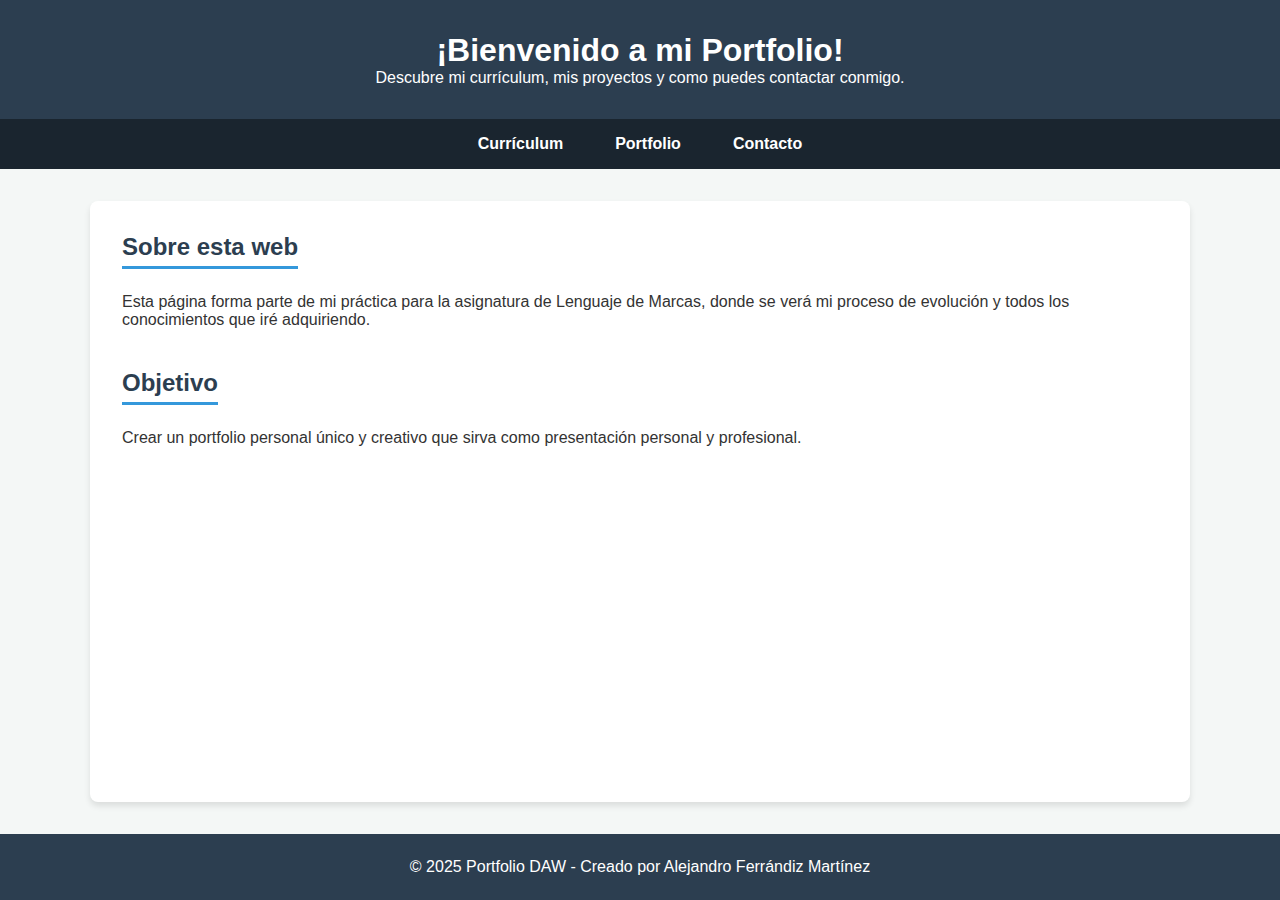
<file: index.html>
<!DOCTYPE html>
<html lang="en">
<head>
    <meta charset="UTF-8">
    <meta name="viewport" content="width=device-width, initial-scale=1.0">
    <link rel="stylesheet" href="estilos/style_portfolio.css">
    <title>Introducción</title>
</head>
<body>

      <!-- ESTA ES LA CABECERA -->
    <header>
        <h1>¡Bienvenido a mi Portfolio!</h1>
        <p>Descubre mi currículum, mis proyectos y como puedes contactar conmigo.</p>
    </header>

    <!-- ESTA ES LA NAVEGACIÓN PRINCIPAL -->
    <nav>
        <ul>
            <li><a href="curriculum.html">Currículum</a></li>
            <li><a href="portfolio.html">Portfolio</a></li>
            <li><a href="contacto.html">Contacto</a></li>
        </ul>
    </nav>

    <main>
        <section>
            <h2>Sobre esta web</h2>
            <p>Esta página forma parte de mi práctica para la asignatura de Lenguaje de Marcas, donde se verá mi proceso de evolución y todos los conocimientos que iré adquiriendo.</p>
        </section>

        <section>
            <h2>Objetivo</h2>
            <p>Crear un portfolio personal único y creativo que sirva como presentación personal y profesional.</p>
        </section>
    </main>

   
    <!-- ESTE ES EL PIE DE PÁGINA -->
     <footer>
        <p>© 2025 Portfolio DAW - Creado por Alejandro Ferrándiz Martínez</p>
     </footer>
    
</body>
</html>
</file>
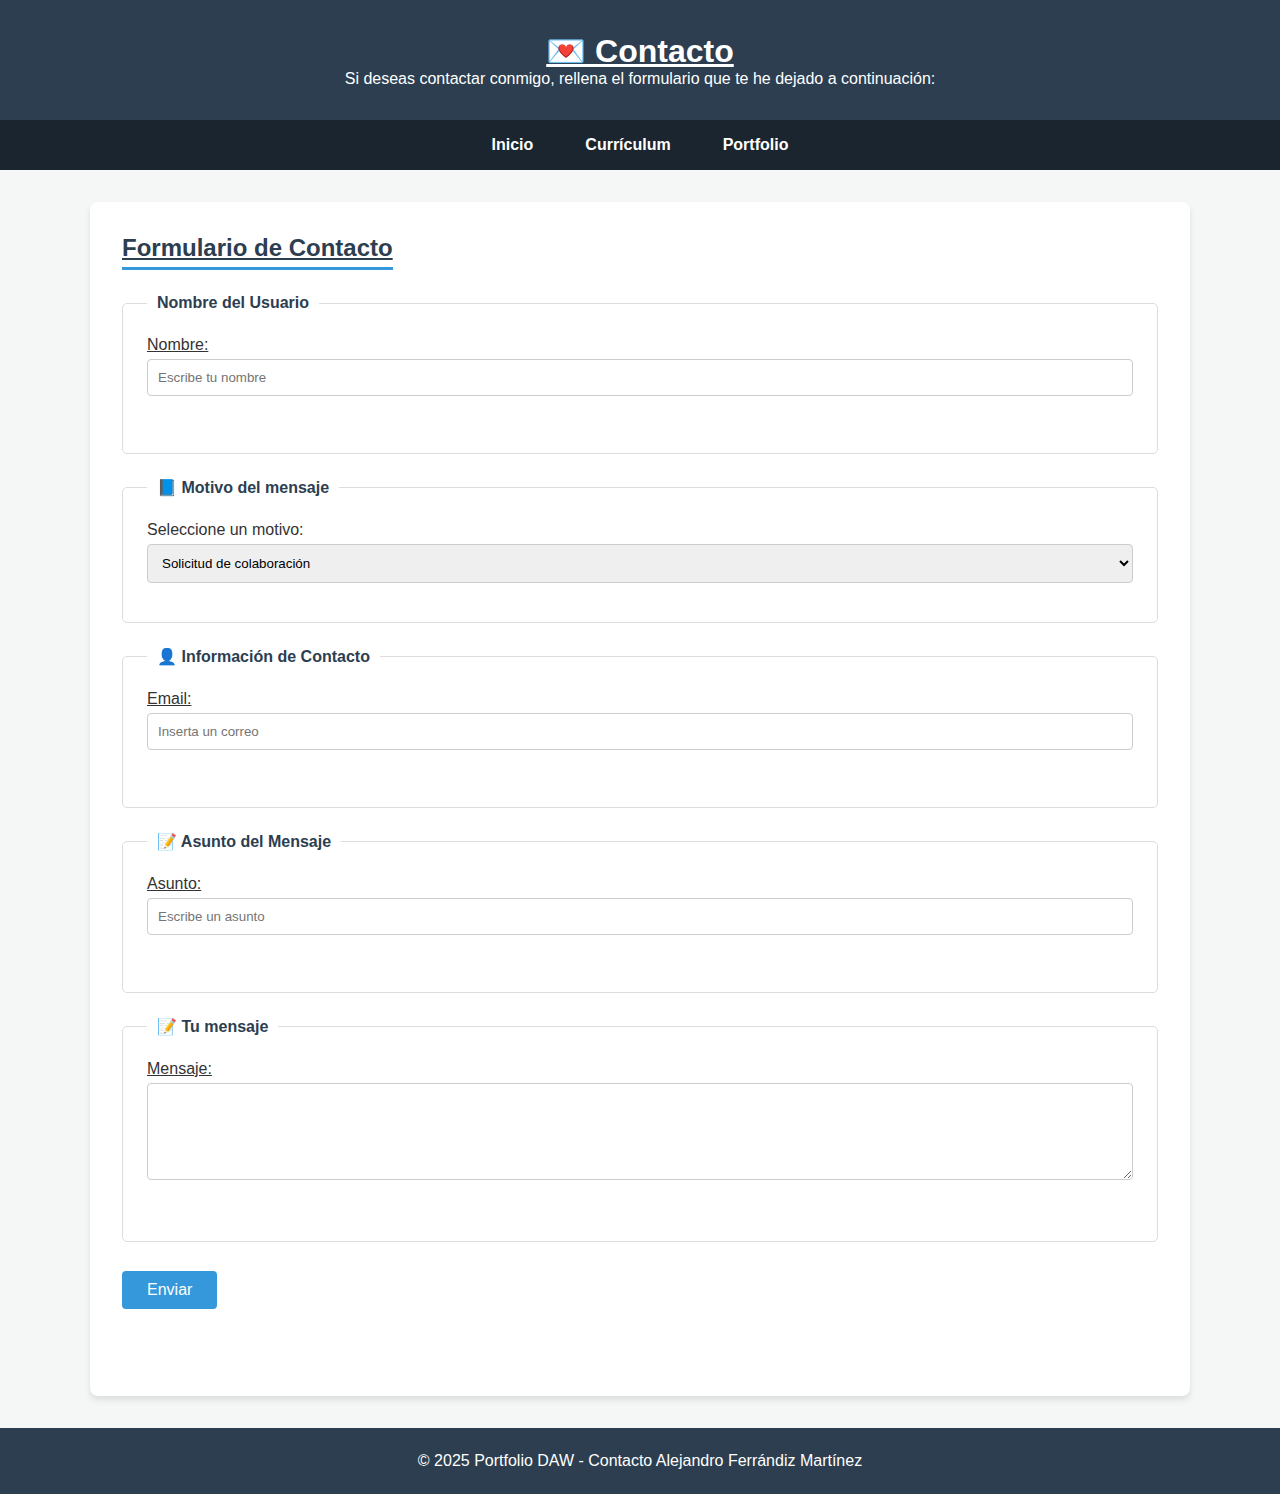
<file: contacto.html>
<!DOCTYPE html>
<html lang="en">
<head>
    <meta charset="UTF-8">
    <meta name="viewport" content="width=device-width, initial-scale=1.0">
    <link rel="stylesheet" href="estilos/style_portfolio.css">
    <title>Formulario de Contacto</title>
</head>
<body>
    <!-- CABECERA -->
    <header>
        <h1><u>💌 Contacto</u></h1>
        <p>Si deseas contactar conmigo, rellena el formulario que te he dejado a continuación:</p>
    </header>

    <!-- NAVEGACIÓN PRINCIPAL -->
    <nav>
        <ul>
            <li><a href="index.html">Inicio</a></li>
            <li><a href="curriculum.html">Currículum</a></li>
            <li><a href="portfolio.html">Portfolio</a></li>
        </ul>
    </nav>

    <main>
        <section>
            <h2><u>Formulario de Contacto</u></h2>
            <form action="guardar_datos.php" method="post">
                <!-- NOMBRE -->
            <fieldset>
                <legend>Nombre del Usuario</legend>
                <label for="nombre"><u>Nombre:</u></label><br>
                <input type="text" id="nombre" name="nombre" placeholder="Escribe tu nombre"><br><br>
            </fieldset>

            <!-- USAMOS FIELDSET PARA MEJORAR EL VISUAL DE LA WEB -->
            
            <fieldset>
                <legend>📘 Motivo del mensaje</legend>
                <label for="motivo"<strong>Seleccione un motivo:</strong></label><br>
                <select id="motivo" name="motivo">
                    <option value="colaboración">Solicitud de colaboración</option>
                    <option value="sugerencia">Propuestas o sugerencias</option>
                    <option value="trabajo">Oferta de trabajo</option>
                    <option value="otro">Otro motivo</option>
                </select>
            </fieldset>
                <!-- CORREO -->
            <fieldset>
                <legend>👤 Información de Contacto</legend>
                <label for="email"><u>Email:</u></label><br>
                <input type="email" id="email" name="email" placeholder="Inserta un correo"><br><br>
            </fieldset>

                <!-- ASUNTO -->
            <fieldset>
                <legend>📝 Asunto del Mensaje</legend>
                <label for="asunto"><u>Asunto:</u></label><br>
                <input type="text" id="asunto" name="asunto" placeholder="Escribe un asunto"><br><br>
            </fieldset>
                <!-- MENSAJE -->
            <fieldset>
                <legend>📝 Tu mensaje</legend>
                <label for="mensaje"><u>Mensaje:</u></label><br>
                <textarea id="mensaje" name="mensaje" rows="5" required></textarea><br><br>
            </fieldset>
                <input type="submit" value="Enviar">

            </form>
        </section>
    </main>

    <!-- PIE DE PÁGINA -->
    <footer>
        <p>© 2025 Portfolio DAW - Contacto Alejandro Ferrándiz Martínez</p>
    </footer>
    
</body>
</html>
</file>
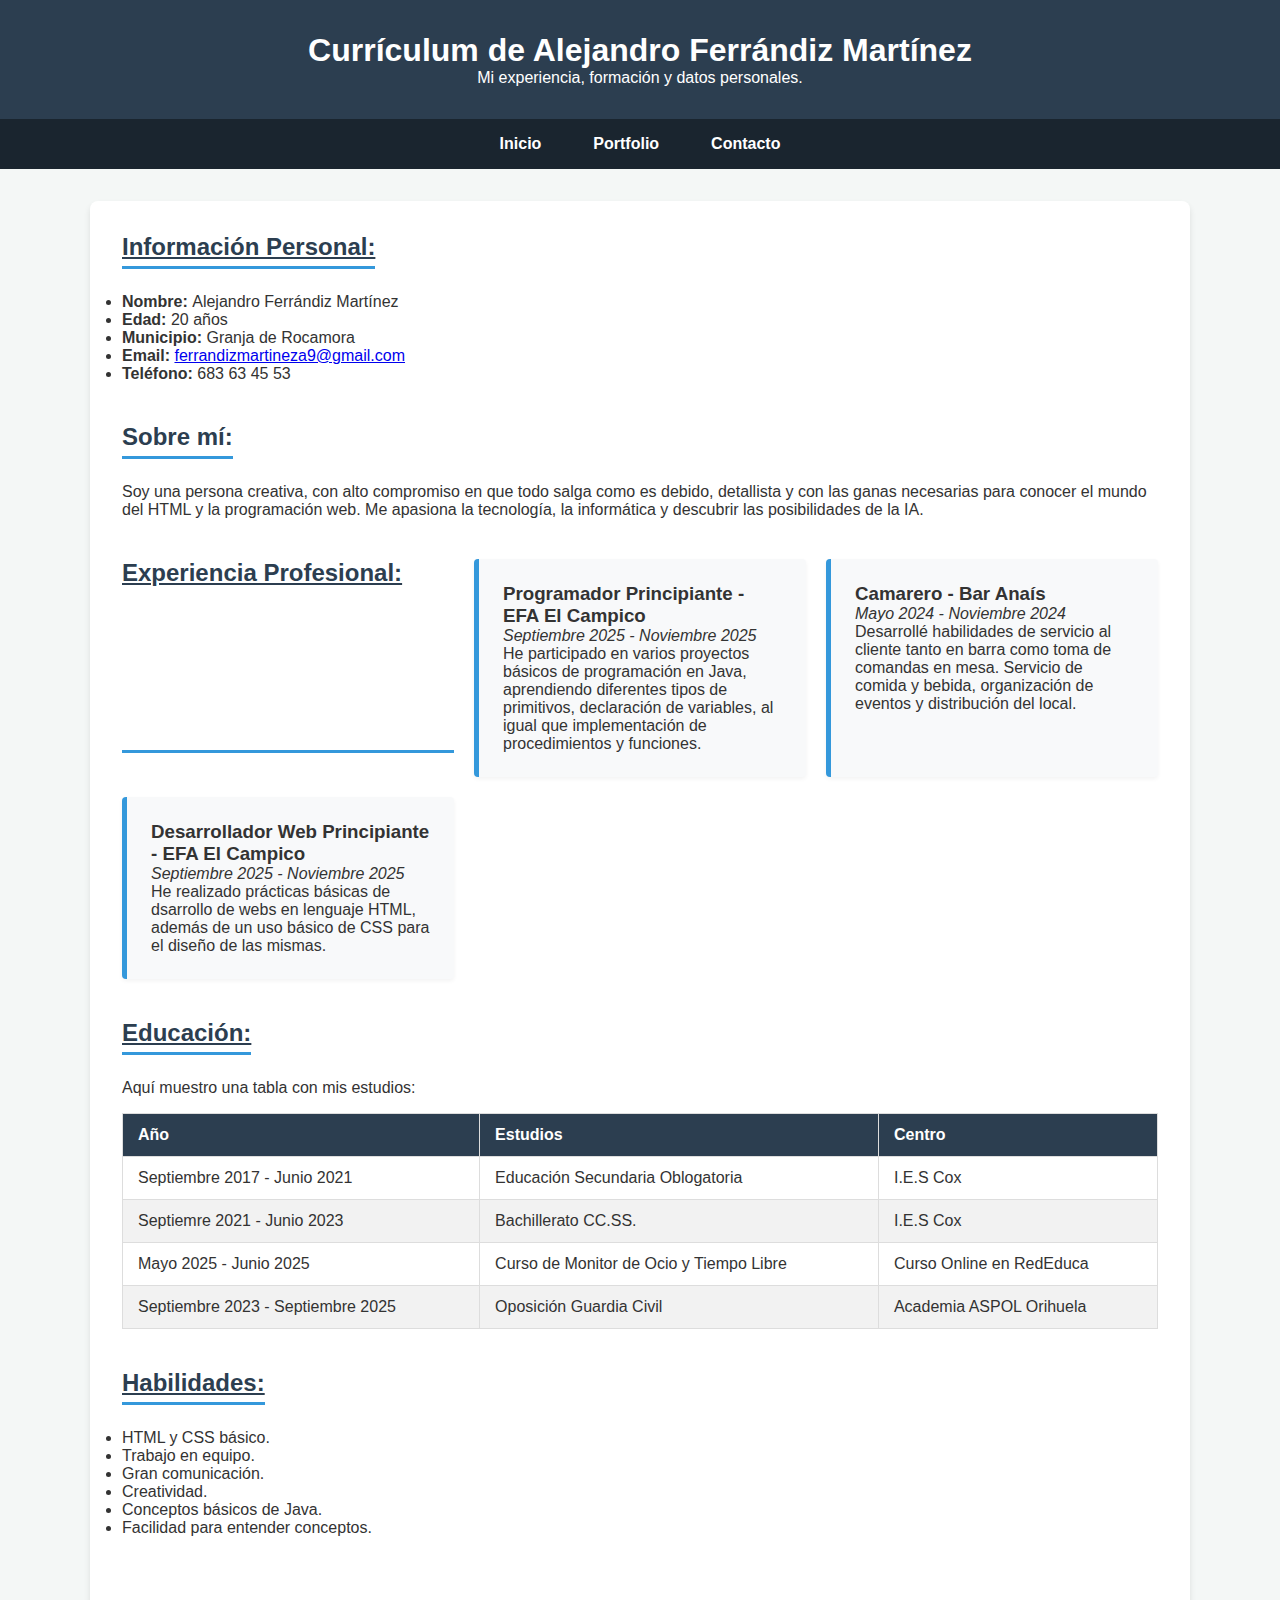
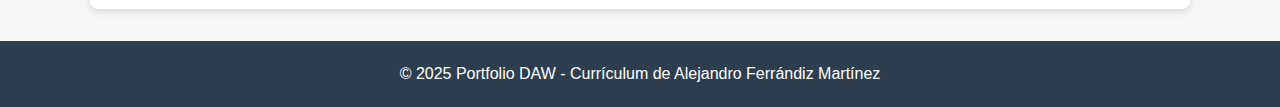
<file: curriculum.html>
<!DOCTYPE html>
<html lang="en">
<head>
    <meta charset="UTF-8">
    <meta name="viewport" content="width=device-width, initial-scale=1.0">
    <link rel="stylesheet" href="estilos/style_portfolio.css">
    <title>Mi Currículum</title>
</head>
<body>

    <!-- VOLVEMOS A CREAR UNA CABECERA INICIAL -->
    <header>
        <h1>Currículum de Alejandro Ferrándiz Martínez</h1>
        <p>Mi experiencia, formación y datos personales.</p>
    </header>

    <!-- UNA NUEVA NAVEGACIÓN -->
    <nav>
        <ul>
            <li><a href="index.html">Inicio</a></li>
            <li><a href="portfolio.html">Portfolio</a></li>
            <li><a href="contacto.html">Contacto</a></li>
        </ul>
    </nav>

    <main> <!-- UN POCO DE INFORMACIÓN PERSONAL -->
        <section>
            <h2><u>Información Personal:</u></h2>
            <ul>
                <li><strong>Nombre: </strong>Alejandro Ferrándiz Martínez</li>
                <li><strong>Edad: </strong>20 años</li>
                <li><strong>Municipio: </strong>Granja de Rocamora</li>
                <li><strong>Email: </strong><a href="mailto:ferrandizmartineza9@gmail.com">ferrandizmartineza9@gmail.com</a></li>
                <li><strong>Teléfono: </strong>683 63 45 53</li>
            </ul>
        </section>

        <!-- BREVE TEXTO SOBRE MÍ -->
        <section>
            <h2>Sobre mí: </h2>
            <p>Soy una persona creativa, con alto compromiso en que todo salga como es debido, detallista y con las ganas necesarias para conocer el mundo del HTML y la programación web. Me apasiona la tecnología, la informática y descubrir las posibilidades de la IA.</p>
        </section>

        <!-- EXPERIENCIA PERSONAL -->
        <section>
            <h2><u>Experiencia Profesional:</u></h2>
            <article>
                <h3>Programador Principiante - EFA El Campico</h3>
                <p><em>Septiembre 2025 - Noviembre 2025</em></p>
                <p>He participado en varios proyectos básicos de programación en Java, aprendiendo diferentes tipos de primitivos, declaración de variables, al igual que implementación de procedimientos y funciones.</p>
            </article>

            <article>
                <h3>Camarero - Bar Anaís</h3>
                <p><em>Mayo 2024 - Noviembre 2024</em></p>
                <p>Desarrollé habilidades de servicio al cliente tanto en barra como toma de comandas en mesa. Servicio de comida y bebida, organización de eventos y distribución del local.</p>
            </article>

            <article>
                <h3>Desarrollador Web Principiante - EFA El Campico</h3>
                <p><em>Septiembre 2025 - Noviembre 2025</em></p>
                <p>He realizado prácticas básicas de dsarrollo de webs en lenguaje HTML, además de un uso básico de CSS para el diseño de las mismas.   </p>
            </article>
        </section>

        <!-- TABLA CON MIS ESTUDIOS -->
        <section>
            <h2><u>Educación:</u></h2>
            <p>Aquí muestro una tabla con mis estudios:</p>
            <table border="1" cellpadding="8">
                <thead>
                    <tr>
                        <th>Año</th>
                        <th>Estudios</th>
                        <th>Centro</th>
                    </tr>
                </thead>
                <tbody>
                    <tr>
                        <td>Septiembre 2017 - Junio 2021</td>
                        <td>Educación Secundaria Oblogatoria</td>
                        <td>I.E.S Cox</td>
                    </tr>
                    <tr>
                        <td>Septiemre 2021 - Junio 2023</td>
                        <td>Bachillerato CC.SS.</td>
                        <td>I.E.S Cox</td>
                    </tr>
                    <tr>
                        <td>Mayo 2025 - Junio 2025</td>
                        <td>Curso de Monitor de Ocio y Tiempo Libre</td>
                        <td>Curso Online en RedEduca</td>
                    </tr>
                    <tr>
                        <td>Septiembre 2023 - Septiembre 2025</td>
                        <td>Oposición Guardia Civil</td>
                        <td>Academia ASPOL Orihuela</td>
                    </tr>
                </tbody>
            </table>
        </section>

        <section>
            <h2><u>Habilidades:</u></h2>
            <ul>
                <li>HTML y CSS básico.</li>
                <li>Trabajo en equipo.</li>
                <li>Gran comunicación.</li>
                <li>Creatividad.</li>
                <li>Conceptos básicos de Java.</li>
                <li>Facilidad para entender conceptos.</li>
            </ul>
        </section>
    </main>

    <!-- PIE DE PÁGINA -->
    <footer>
        <p>© 2025 Portfolio DAW - Currículum de Alejandro Ferrándiz Martínez</p>
    </footer>


    
</body>
</html>
</file>
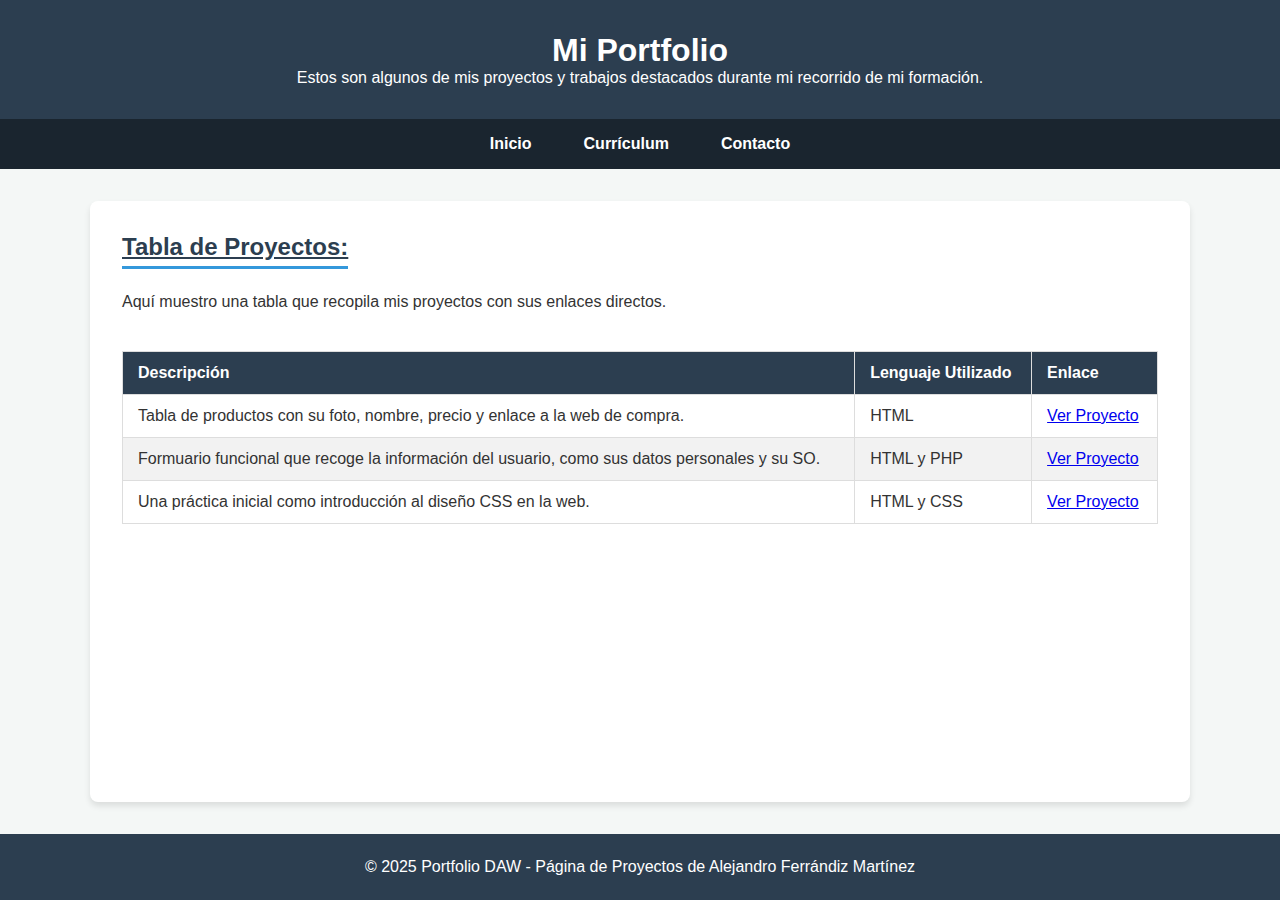
<file: portfolio.html>
<!DOCTYPE html>
<html lang="en">
<head>
    <meta charset="UTF-8">
    <meta name="viewport" content="width=device-width, initial-scale=1.0">
    <link rel="stylesheet" href="estilos/style_portfolio.css">
    <title>Portfolio</title>
</head>
<body>
    <!-- CABECERA -->
    <header>
        <h1>Mi Portfolio</h1>
        <p>Estos son algunos de mis proyectos y trabajos destacados durante mi recorrido de mi formación.</p>
    </header>

    <!-- NAVEGACIÓN PRINCIPAL -->
    <nav>
        <ul>
            <li><a href="index.html">Inicio</a></li>
            <li><a href="curriculum.html">Currículum</a></li>
            <li><a href="contacto.html">Contacto</a></li>
        </ul>
    </nav>
<!-- CONTENIDO PRINCIPAL -->
    <main>
        <section>
            <h2><u>Tabla de Proyectos:</u></h2>
            <p>Aquí muestro una tabla que recopila mis proyectos con sus enlaces directos.</p>
        </section>
        <!-- TABLA CON MIS PROYECTOS -->
        <section>
            <table border="1" cellpadding="8">
                <thead>
                    <tr>
                    <th>Descripción</th>
                    <th>Lenguaje Utilizado</th>
                    <th>Enlace</th>
                    </tr>
                </thead>
                <tbody>
                    <tr> <!-- PROYECTO 1 -->
                        <td>Tabla de productos con su foto, nombre, precio y enlace a la web de compra.</td>
                        <td>HTML</td>
                        <td><a href="proyectos_portfolio/tabla.html">Ver Proyecto</a></td>
                    </tr>
                    <tr> <!-- PROYECTO 2 -->
                        <td>Formuario funcional que recoge la información del usuario, como sus datos personales y su SO.</td>
                        <td>HTML y PHP</td>
                        <td><a href="proyectos_portfolio/formulario.html">Ver Proyecto</a></td>
                    </tr>
                    <tr> <!-- PROYECTO 3 -->
                        <td>Una práctica inicial como introducción al diseño CSS en la web.</td>
                        <td>HTML y CSS</td>
                        <td><a href="proyectos_portfolio/ejemplo_estilo.html">Ver Proyecto</a></td>
                    </tr>
                </tbody>
            </table>

        </section>
    </main>

    <!-- PIE DE PÁGINA -->
    <footer>
        <p>© 2025 Portfolio DAW - Página de Proyectos de Alejandro Ferrándiz Martínez</p>
    </footer>
    
</body>
</html>
</file>
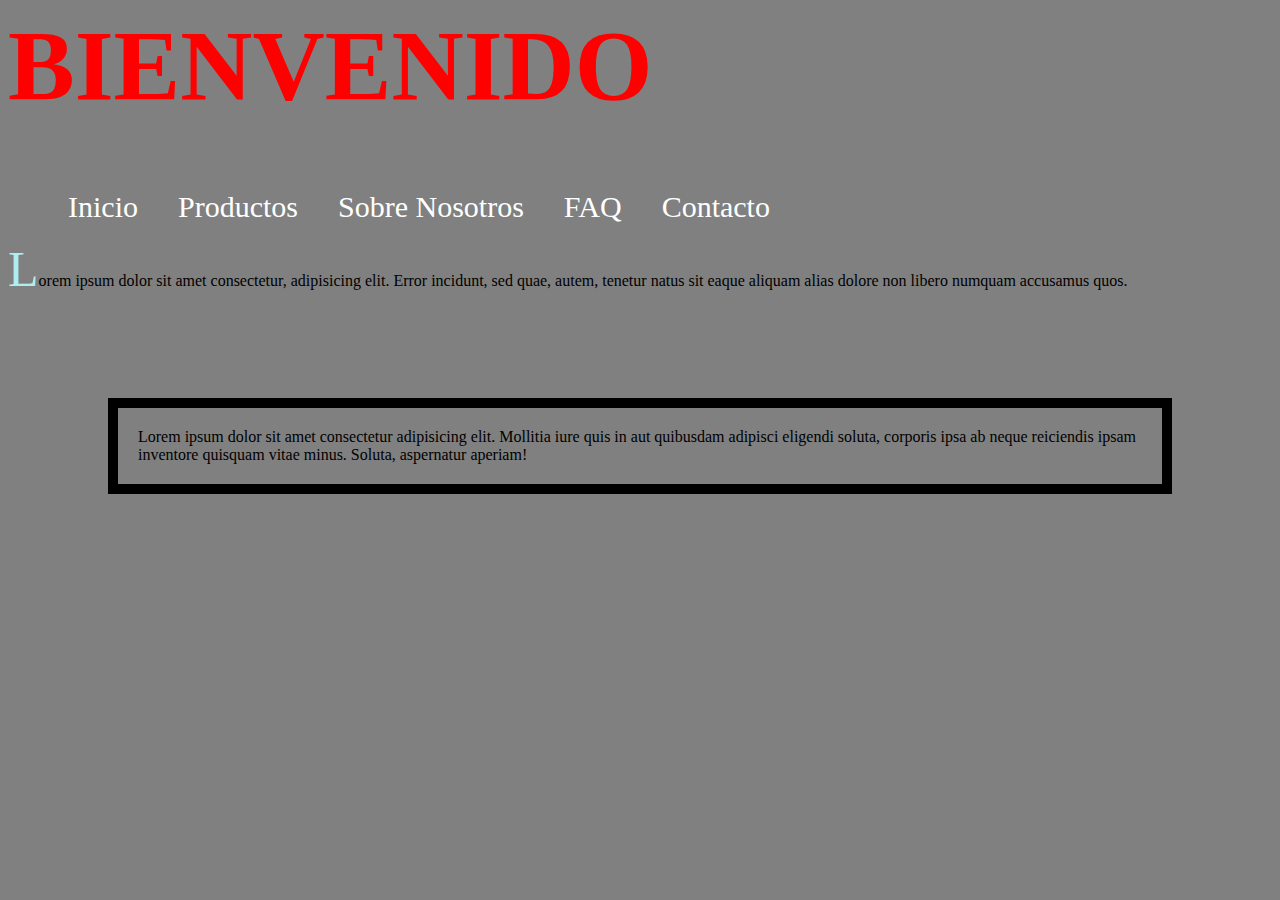
<file: proyectos_portfolio/ejemplo_estilo.html>
<!DOCTYPPE html>
<html lang="en">
<head>
    <meta charset="UTF-8">
    <meta name="viewport" content="width=device-width, initial-scale=1.0">
    <title>Sample HTML Document</title>
    <link rel="stylesheet" href="style/ejemplo.css">
</head>

<body>
    <h1>BIENVENIDO</h1>

    <nav>
        <ul class="navegacion">
            <li><a href="">Inicio</a></li>
            <li><a href="">Productos</a></li>
            <li><a href="">Sobre Nosotros</a></li>
            <li><a href="">FAQ</a></li>
            <li><a href="">Contacto</a></li>
        </ul>
    </nav>

    <p class="lorem">Lorem ipsum dolor sit amet consectetur, adipisicing elit. Error incidunt, sed quae, autem, tenetur natus sit eaque aliquam alias dolore non libero numquam accusamus quos.</p>
    
    <p class="caja">Lorem ipsum dolor sit amet consectetur adipisicing elit. Mollitia iure quis in aut quibusdam adipisci eligendi soluta, corporis ipsa ab neque reiciendis ipsam inventore quisquam vitae minus. Soluta, aspernatur aperiam!</p>



</body>
</html>
</file>
<file: estilos/style_portfolio.css>
:root {
    --primario: #2c3e50;
    --secundario: #3498db;
    --fondo: #f4f7f6;
    --texto: #333;
    --blanco: #fff;
}

* {
    margin: 0;
    padding: 0;
    box-sizing: border-box;
}

body {
    font-family: 'Segoe UI', Tahoma, Geneva, Verdana, sans-serif;
    background-color: var(--fondo);
    color: var(--texto);
    display: flex;
    flex-direction: column;
    min-height: 100vh;
    animation: fadeIn 1s ease-in;
}

/* --- Cabecera y Navegación --- */
header {
    background-color: var(--primario);
    color: var(--blanco);
    text-align: center;
    padding: 2rem 1rem;
}

nav {
    background-color: #1a252f;
    position: sticky;
    top: 0;
    z-index: 100;
}

nav ul {
    list-style: none;
    display: flex;           
    justify-content: center;
    flex-wrap: wrap;
    padding: 1rem;
    gap: 20px;
}

nav a {
    color: var(--blanco);
    text-decoration: none;
    font-weight: bold;
    padding: 0.5rem 1rem;
    border-radius: 4px;
    transition: background 0.3s;
}

nav a:hover {
    background-color: var(--secundario);
}

/* --- Contenido Principal --- */
main {
    flex: 1;
    width: 90%;
    max-width: 1100px;
    margin: 2rem auto;
    background: var(--blanco);
    padding: 2rem;
    border-radius: 8px;
    box-shadow: 0 4px 6px rgba(0,0,0,0.1);
}

section {
    margin-bottom: 2.5rem;
}

h2 {
    color: var(--primario);
    border-bottom: 3px solid var(--secundario);
    display: inline-block;
    margin-bottom: 1.5rem;
    padding-bottom: 5px;
}

/* --- Grid (Para la experiencia) --- */
section:has(article) {
    display: grid;           
    grid-template-columns: repeat(auto-fit, minmax(300px, 1fr));
    gap: 20px;
}

article {
    background: #f8f9fa;
    padding: 1.5rem;
    border-left: 5px solid var(--secundario);
    border-radius: 4px;
    box-shadow: 0 2px 4px rgba(0,0,0,0.05);
}

/* --- Tablas --- */
table {
    width: 100%;
    border-collapse: collapse;
    margin-top: 1rem;
}

th, td {
    padding: 12px 15px;
    border: 1px solid #ddd;
    text-align: left;
}

th {
    background-color: var(--primario);
    color: var(--blanco);
}

tr:nth-child(even) {
    background-color: #f2f2f2;
}

/* --- Formularios --- */
fieldset {
    border: 1px solid #ddd;
    border-radius: 5px;
    padding: 1.5rem;
    margin-bottom: 1.5rem;
}

legend {
    font-weight: bold;
    color: var(--primario);
    padding: 0 10px;
}

input, select, textarea {
    width: 100%;
    padding: 10px;
    margin: 5px 0 15px 0;
    border: 1px solid #ccc;
    border-radius: 4px;
}

input[type="submit"], input[type="reset"] {
    background-color: var(--secundario);
    color: white;
    border: none;
    cursor: pointer;
    width: auto;
    padding: 10px 25px;
    margin-right: 10px;
    font-size: 1rem;
}

input[type="submit"]:hover {
    background-color: #2980b9;
}

/* --- Pie de Página --- */
footer {
    background-color: var(--primario);
    color: var(--blanco);
    text-align: center;
    padding: 1.5rem;
    margin-top: auto;
}

/* --- Animación --- */
@keyframes fadeIn {
    from { opacity: 0; transform: translateY(10px); }
    to { opacity: 1; transform: translateY(0); }
}

/* --- Responsive (Móvil y Tablet) --- */
@media (max-width: 768px) {
    nav ul {
        flex-direction: column;
        align-items: center;
        gap: 10px;
    }

    section:has(article) {
        grid-template-columns: 1fr;
    }

    table {
        display: block;
        overflow-x: auto;
        white-space: nowrap;
    }
    
    main {
        width: 95%;
        padding: 1rem;
    }

}
</file>
<file: proyectos_portfolio/style/ejemplo.css>
*{
    background-color: gray;

h1{
    color: red;
    font-size: 100px;
}

.navegacion{
    display: flex;
    flex-direction: row;
}

ul{
    list-style: none;
}



li a{
    color: white;
    text-decoration: none;
    font-size: 30px;
    padding: 20px;
}

ul:nth-child(1){
    color: blue;
}

li:hover{
    font-size: 200px;
}

.lorem::first-letter{
    font-size: 50px;
    color: paleturquoise;
}

.caja{
    border: 10px solid black;
    padding: 20px;
    margin: 100px;
}

}
</file>
